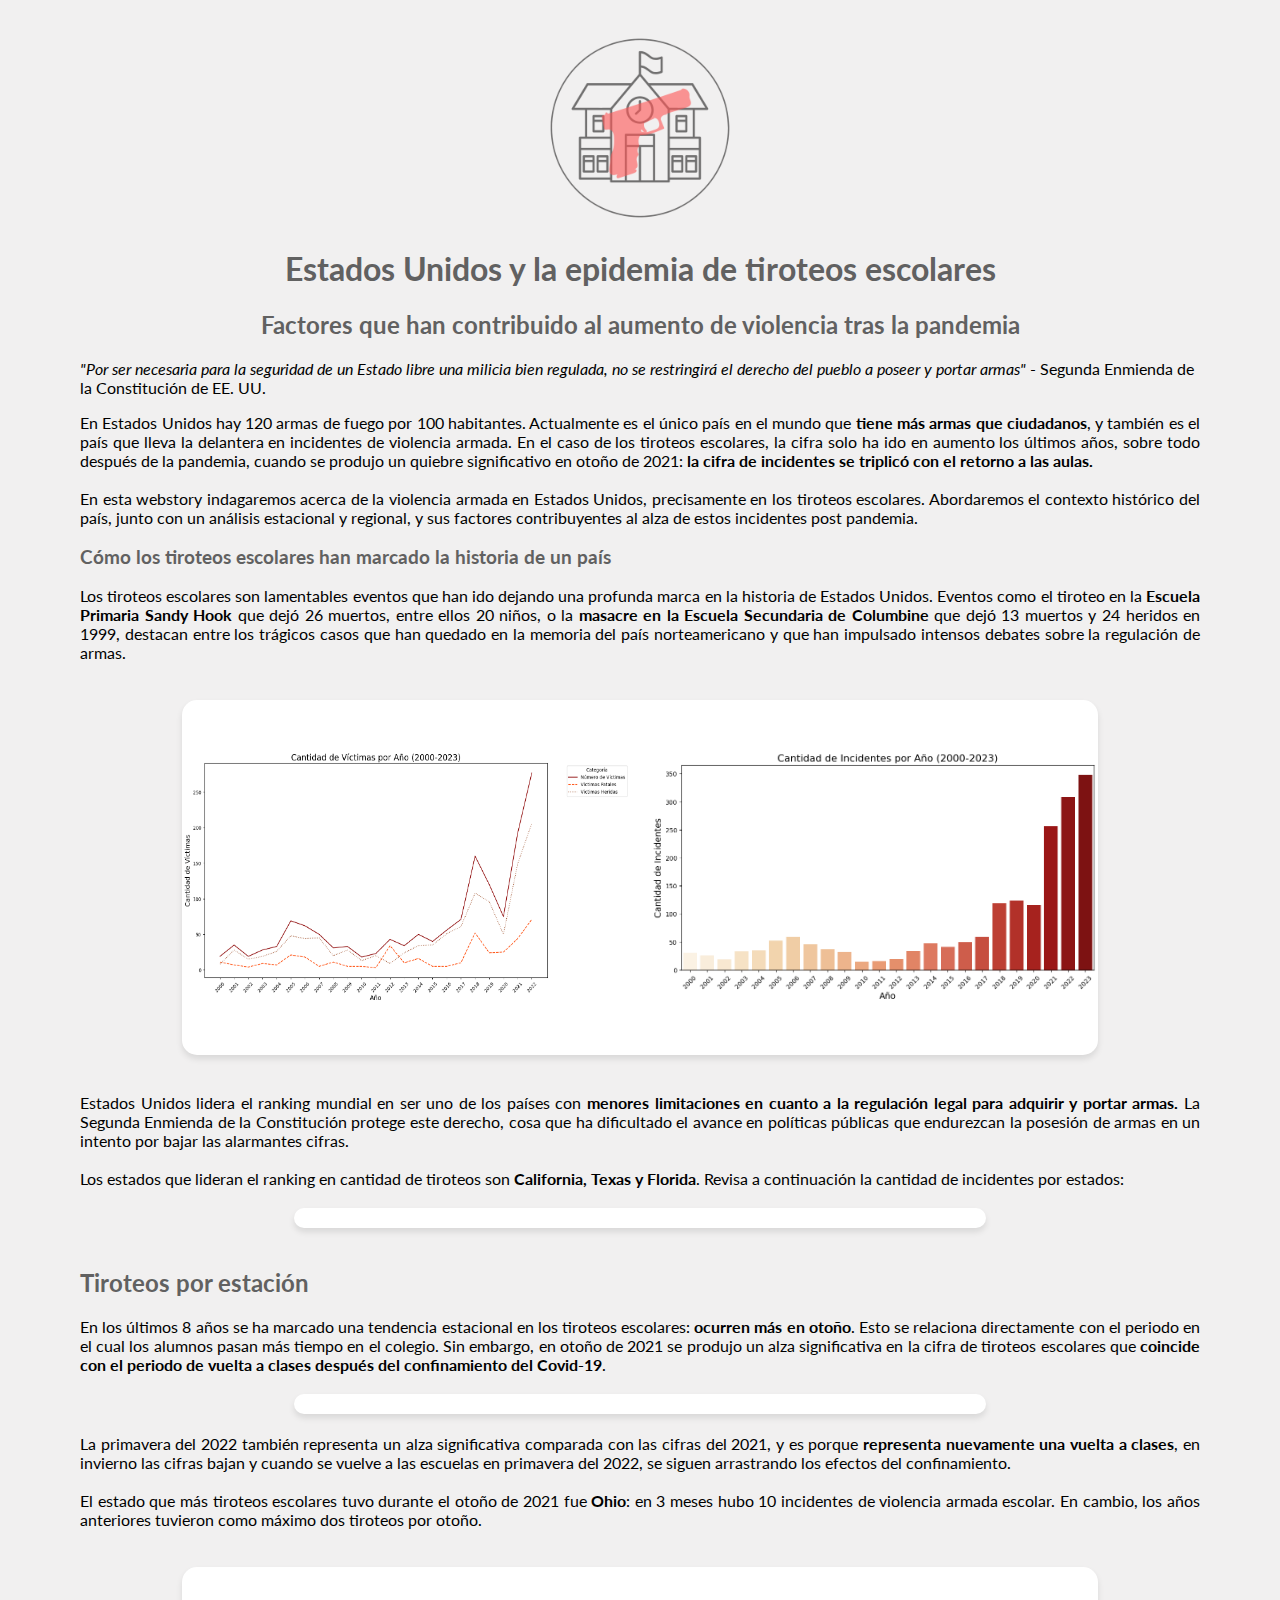
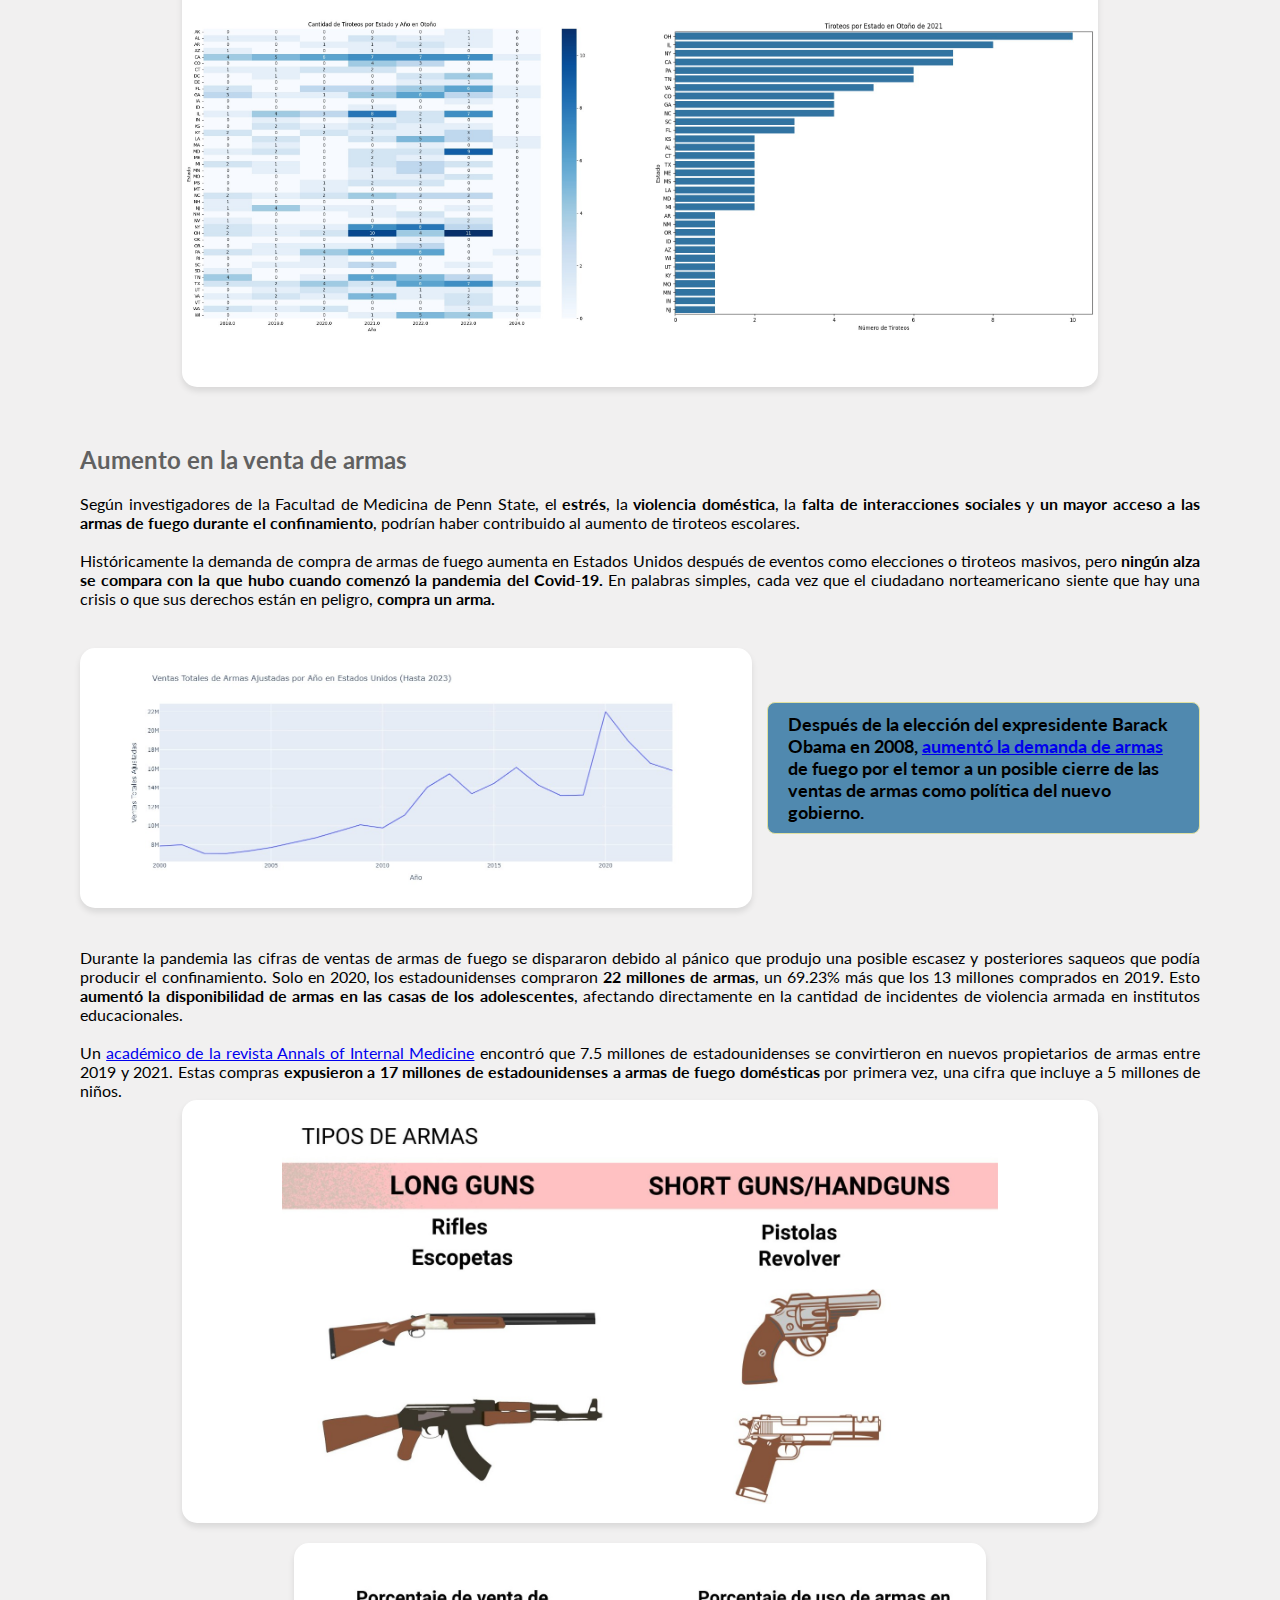
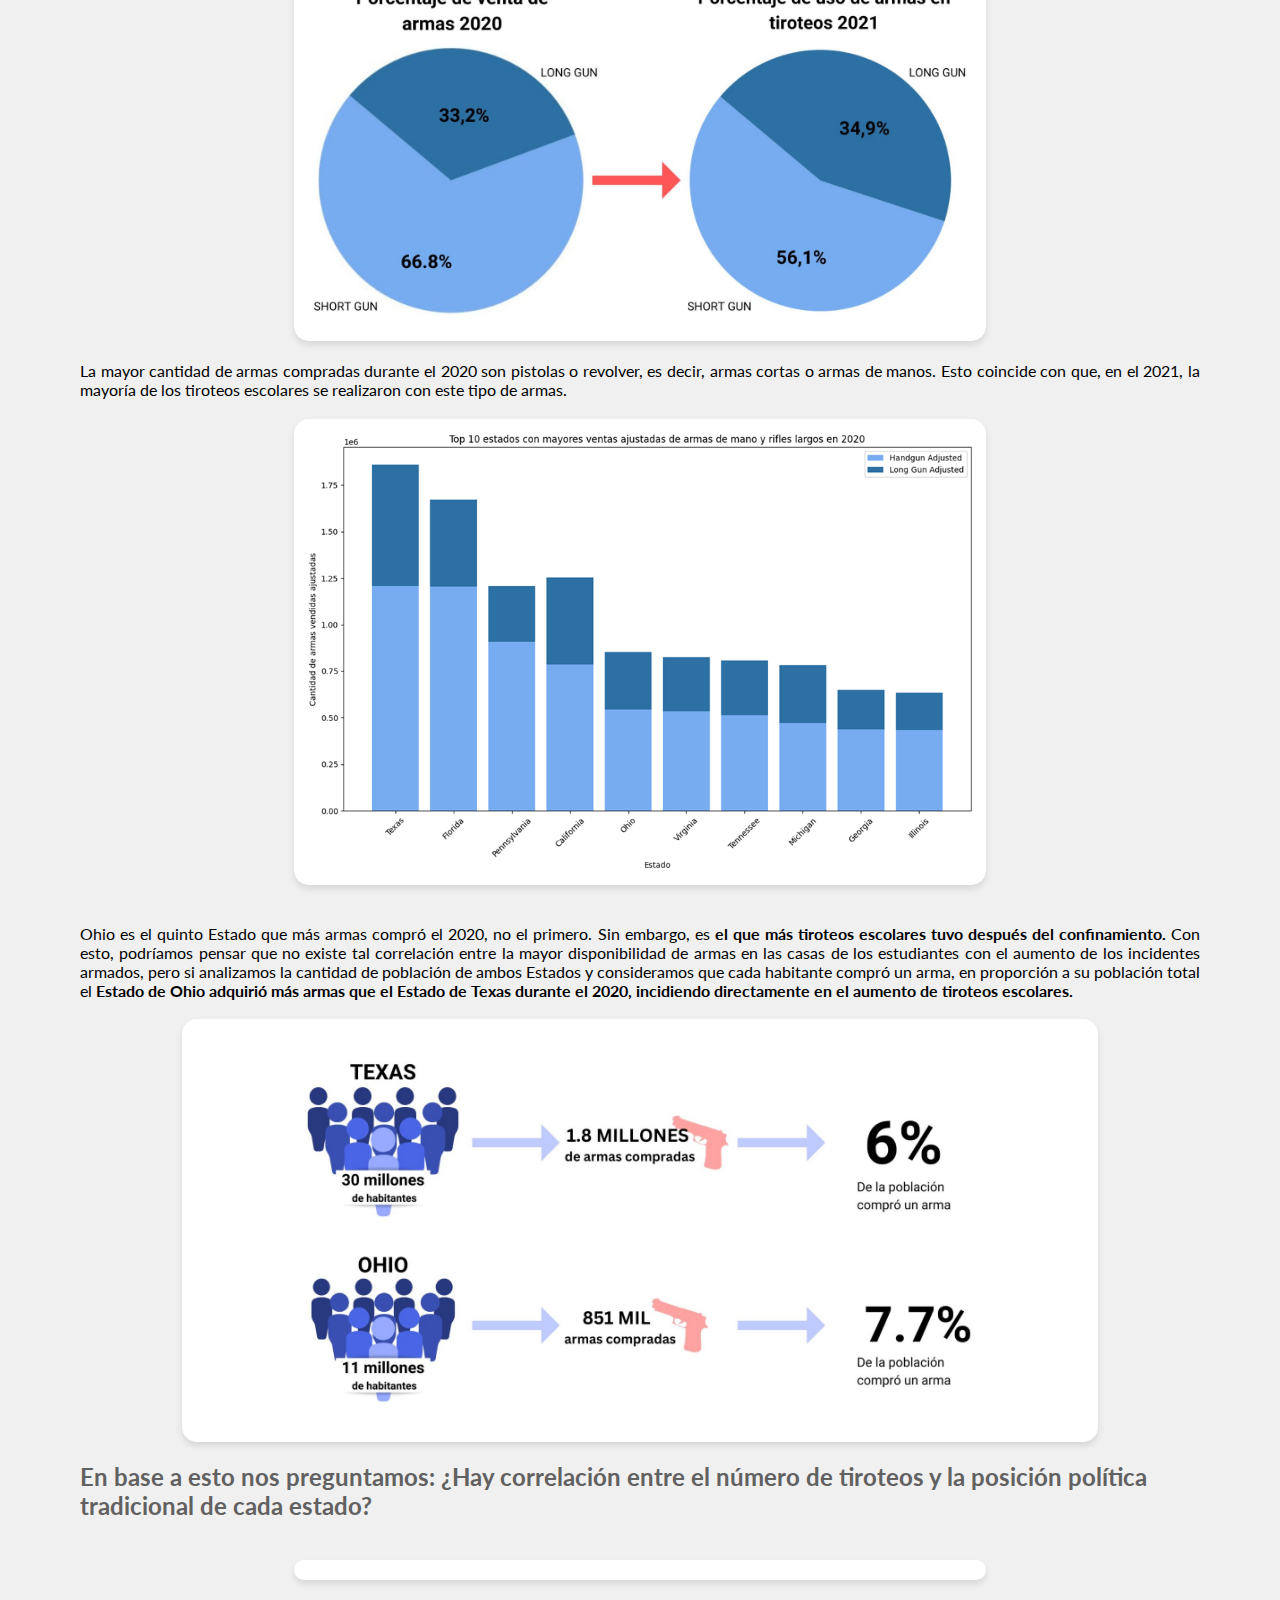
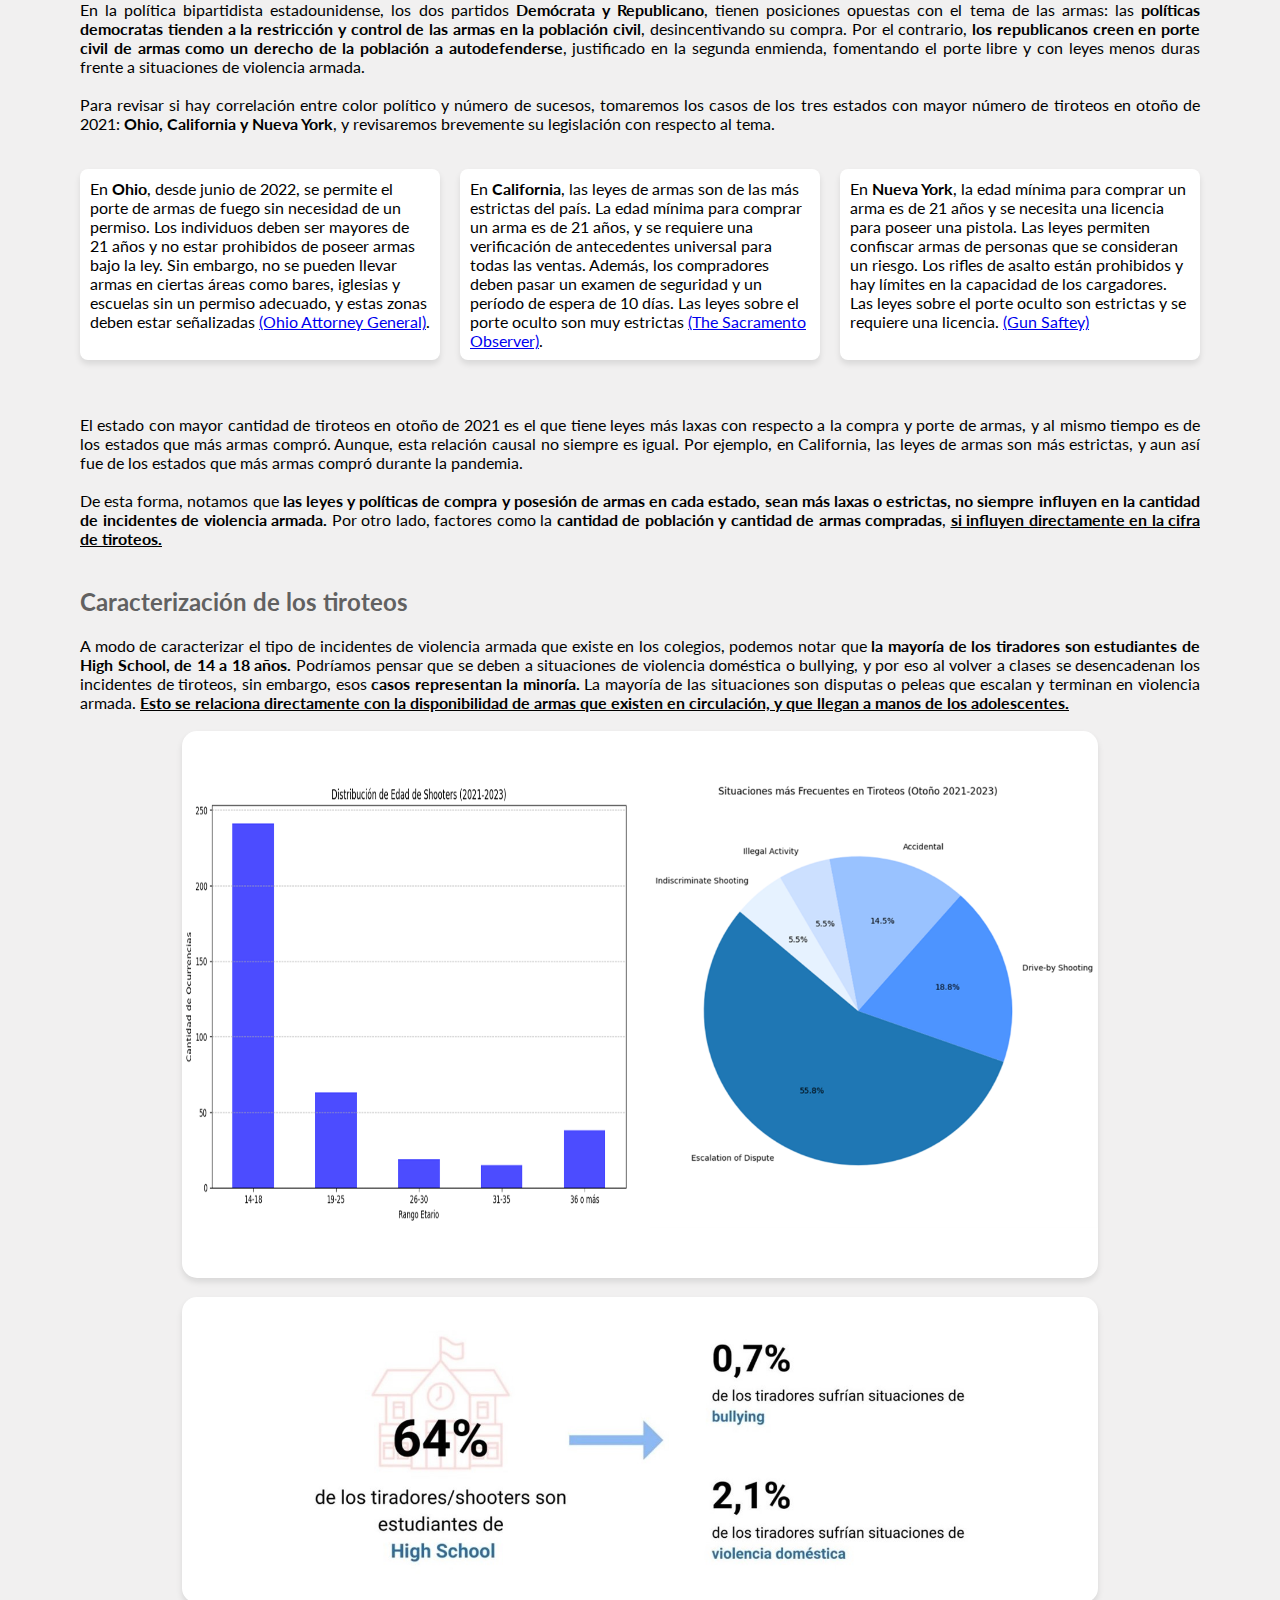
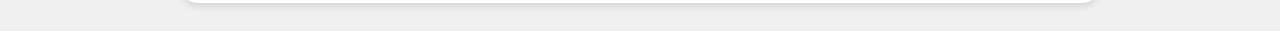
<file: docs/index.html>
<!DOCTYPE html>
<html lang="es">
<head>
    <meta charset="UTF-8">
    <meta name="viewport" content="width=device-width, initial-scale=1.0">
    <title>Estados Unidos y la epidemia de tiroteos escolares</title>
    <link rel="stylesheet" href="styles.css">
    <link href="https://fonts.googleapis.com/css2?family=Lato:wght@400;700&display=swap" rel="stylesheet">
    <link rel="icon" href="icono.png" type="image/jpeg">

</head>
<body>
    <div class="container">
        <div class="logo">
            <img src="logo3.png" class="logo-imagen" alt="Logo">
        </div> 
        <h1 class="titulo">Estados Unidos y la epidemia de tiroteos escolares</h1>
        <h2 class="subtitulo"> Factores que han contribuido al aumento de violencia tras la pandemia </h2>
        <p class="frase"> 
            <em>"Por ser necesaria para la seguridad de un Estado libre una milicia bien regulada, no se restringirá el derecho del pueblo a poseer y portar armas"</em>
                 - Segunda Enmienda de la Constitución de EE. UU.
        </p>
        <p class="parrafo"> 
            En Estados Unidos hay 120 armas de fuego por 100 habitantes. 
            Actualmente es el único país en el mundo que <b>tiene más armas que ciudadanos</b>, y también es el país que lleva la delantera en incidentes de violencia armada. 
            En el caso de los tiroteos escolares, la cifra solo ha ido en aumento los últimos años, sobre todo después de la pandemia, cuando se produjo un quiebre significativo en otoño de 2021: 
            <b>la cifra de incidentes se triplicó con el retorno a las aulas.</b>
        </p> 
        <br>
        <p class="parrafo">
            En esta webstory indagaremos acerca de la violencia armada en Estados Unidos, precisamente en los tiroteos escolares. 
            Abordaremos el contexto histórico del país, junto con un análisis estacional y regional, y sus factores contribuyentes al alza de estos incidentes post pandemia.
        </p>

        <h3 class="subtitulo-parrafo"> Cómo los tiroteos escolares han marcado la historia de un país </h4>
        <p class="parrafo">
            Los tiroteos escolares son lamentables eventos que han ido dejando una profunda marca en la historia de Estados Unidos. 
            Eventos como el tiroteo en la <b>Escuela Primaria Sandy Hook</b> que dejó 26 muertos, entre ellos 20 niños, o la <b>masacre en la Escuela Secundaria de Columbine</b> que dejó 13 muertos y 24 heridos en 1999, destacan entre los trágicos casos que han quedado en la memoria del país norteamericano y que han impulsado intensos debates sobre la regulación de armas. 
        </p>
        <br>
        <br>
        <div class="container-graficos">
            <img src="lineasxvictima.png" class="grafico" alt="Gráfico de Víctimas por Año">
            <img src="barrasxaño.png" class="grafico" alt="Gráfico de Víctimas por Año">
        </div>
        <br>
        <br>

        <p class="parrafo"> 
            Estados Unidos lidera el ranking mundial en ser uno de los países con <b>menores limitaciones en cuanto a la regulación legal para adquirir y portar armas.</b>
            La Segunda Enmienda de la Constitución protege este derecho, cosa que ha dificultado el avance en políticas públicas que endurezcan la posesión de armas en un intento por bajar las alarmantes cifras. 
        </p>
        <br>
        <p class="parrafo"> 
            Los estados que lideran el ranking en cantidad de tiroteos son <b>California, Texas y Florida</b>. Revisa a continuación la cantidad de incidentes por estados: 
        </p>

        <div class="dinamico-wrapper">
            <div class="dinamico">
                <div class="flourish-embed flourish-map" data-src="visualisation/18418386"><script src="https://public.flourish.studio/resources/embed.js"></script></div>
            </div>  
         </div>

        <h2 class="subtitulo-parrafo"> Tiroteos por estación </h2> 

        <p class="parrafo"> 
            En los últimos 8 años se ha marcado una tendencia estacional en los tiroteos escolares: <b>ocurren más en otoño</b>. 
            Esto se relaciona directamente con el periodo en el cual los alumnos pasan más tiempo en el colegio. 
            Sin embargo, en otoño de 2021 se produjo un alza significativa en la cifra de tiroteos escolares que <b>coincide con el periodo de vuelta a clases después del confinamiento del Covid-19</b>.
        </p>

        <div class="dinamico-wrapper">
            <div class="dinamico">
                <div class="flourish-embed flourish-chart" data-src="visualisation/18418689"><script src="https://public.flourish.studio/resources/embed.js"></script></div>
            </div>
        </div>

        <p class="parrafo"> 
            La primavera del 2022 también representa un alza significativa comparada con las cifras del 2021, y es porque <b>representa nuevamente una vuelta a clases</b>, en invierno 
            las cifras bajan y cuando se vuelve a las escuelas en primavera del 2022, se siguen arrastrando los efectos del confinamiento.  
        </p>
        <br>
        <p class="parrafo"> 
            El estado que más tiroteos escolares tuvo durante el otoño de 2021 fue <b>Ohio</b>: en 3 meses
            hubo 10 incidentes de violencia armada escolar. En cambio, los años anteriores tuvieron como máximo dos tiroteos por otoño.  
        </p>
        <br>
        <br>

        <div class="container-graficos">
            <img src="calorxestados.jpg" class="grafico" alt="Gráfico de Víctimas por Año"> 
            <img src="barrasxestados.jpg" class="grafico" alt="Gráfico de Víctimas por Año"> 
        </div>    
        <br>
        <br>

        <h2 class="subtitulo-parrafo"> Aumento en la venta de armas </h2> 
        <p class="parrafo">
            Según investigadores de la Facultad de Medicina de Penn State, el <b>estrés</b>, la <b>violencia doméstica</b>, la <b>falta de interacciones sociales</b> y <b>un mayor acceso a las armas de fuego 
            durante el confinamiento</b>, podrían haber contribuido al aumento de tiroteos escolares.
        </p>
        <br>

        <p class="parrafo"> 
            Históricamente la demanda de compra de armas de fuego aumenta en Estados Unidos después de eventos como elecciones o tiroteos masivos, 
            pero <b>ningún alza se compara con la que hubo cuando comenzó la pandemia del Covid-19.</b> En palabras simples, cada vez que el ciudadano norteamericano 
            siente que hay una crisis o que sus derechos están en peligro, <b>compra un arma.</b> 
        </p>

        <div class="flex-container">
            
            <div class="dinamico">
                <img src="lineaxventa.jpg" class="grafico-venta" alt="Gráfico de Víctimas por Año">
            </div>

            <div class="sabias-que">
                <strong>Después de la elección del expresidente Barack Obama en 2008, <a href="https://www.wfla.com/tampa-hoy/estadounidenses-compraron-casi-60-millones-de-armas-durante-la-pandemia/" target="_blank">aumentó la demanda de armas</a>
                     de fuego por el temor a un posible cierre de las ventas de armas como política del nuevo gobierno.  </strong>
               
            </div>
        </div>

        <p class="parrafo">
            Durante la pandemia las cifras de ventas de armas de fuego se dispararon debido al pánico que produjo una posible escasez y posteriores saqueos que podía producir el confinamiento. 
            Solo en 2020, los estadounidenses compraron <b>22 millones de armas</b>, un 69.23% más que los 13 millones comprados en 2019. Esto <b>aumentó la disponibilidad de armas en las casas de los adolescentes</b>, 
            afectando directamente en la cantidad de incidentes de violencia armada en institutos educacionales. 
        </p>
        <br>
        <p class="parrafo">
            Un <a href="https://www.acpjournals.org/doi/full/10.7326/M21-3423?journalCode=aim" target="_blank">académico de la revista Annals of Internal Medicine</a>  encontró que 7.5 millones de estadounidenses se convirtieron en nuevos propietarios de armas entre 2019 y 2021. Estas compras <b>expusieron a 17 millones 
            de estadounidenses a armas de fuego domésticas</b> por primera vez, una cifra que incluye a 5 millones de niños.
        </p>

        <div class="infografia">
            <img src="tipodearma.jpg" class="infografia-imagen"> 
        </div>
        
        <div class="dinamico-wrapper">
            <div class="dinamico">
                <img src="piexusodearmas.jpg" class="barras-venta-grafico">
            </div>
        </div>

        <p class="parrafo">
            La mayor cantidad de armas compradas durante el 2020 son pistolas o revolver, es decir, armas cortas o armas de manos. 
            Esto coincide con que, en el 2021, la mayoría de los tiroteos escolares se realizaron con este tipo de armas.
        </p>

        <div class="dinamico-wrapper">
            <div class="dinamico">
                <img src="barrasxventaseguntipo.png" class="barras-venta-grafico">
            </div>
        </div>
        <br>
        

        <p class="parrafo">
            Ohio es el quinto Estado que más armas compró el 2020, no el primero. Sin embargo, es <b>el que más tiroteos escolares tuvo después del confinamiento.</b> Con esto, podríamos pensar que no existe tal correlación entre la mayor disponibilidad de armas en las casas de los estudiantes 
            con el aumento de los incidentes armados, pero si analizamos la cantidad de población de ambos Estados y consideramos que cada habitante compró un arma, en proporción a su población total el <b>Estado de Ohio adquirió más armas que el Estado de Texas durante el 2020, incidiendo directamente en el aumento de tiroteos escolares.</b>  
        </p> 
        <br>

        <div class="infografia">
            <img src="ohiovstexas.jpg" class="infografia-imagen"> 
        </div>

        <h2 class="subtitulo-parrafo">En base a esto nos preguntamos: ¿Hay correlación entre el número de tiroteos y la posición política tradicional de cada estado?</h2> 

        <div class="dinamico-wrapper">
            <div class="dinamico">
                <div class="flourish-embed flourish-map" data-src="visualisation/18693513"><script src="https://public.flourish.studio/resources/embed.js"></script></div>
            </div>
        </div>

        <p class="parrafo">
            En la política bipartidista estadounidense, los dos partidos <b>Demócrata y Republicano</b>, tienen posiciones opuestas con el tema de las armas: las <b>políticas democratas tienden a la restricción y control de las armas en la población civil</b>, desincentivando su compra. 
            Por el contrario, <b>los republicanos creen en porte civil de armas como un derecho de la población a autodefenderse</b>, justificado en la segunda enmienda, fomentando el porte libre y con leyes menos duras frente a situaciones de violencia armada. 
        </p>
        <br>
        <p class="parrafo">
        

            Para revisar si hay correlación entre color político y número de sucesos, tomaremos los casos de los tres estados con mayor número de tiroteos en otoño de 2021: <b>Ohio, California y Nueva York</b>, y revisaremos brevemente su legislación con respecto al tema.
        </p>

        <div class="column-container">
            <p class="column-paragraph">En <b>Ohio</b>, desde junio de 2022, se permite el porte de armas de fuego sin necesidad de un permiso. Los individuos deben ser mayores de 21 años y no estar prohibidos de poseer armas bajo la ley. Sin embargo, no se pueden llevar armas en ciertas áreas como bares, iglesias y escuelas sin un permiso adecuado, y estas zonas deben estar señalizadas 
                <a href="https://www.ohioattorneygeneral.gov/Media/News-Releases/June-2022/Ohio%E2%80%99s-Permitless-Carry-Law-Goes-into-Effect-Today" target="_blank">(Ohio Attorney General)</a>.</p>
            <p class="column-paragraph">En <b>California</b>, las leyes de armas son de las más estrictas del país. La edad mínima para comprar un arma es de 21 años, y se requiere una verificación de antecedentes universal para todas las ventas. Además, los compradores deben pasar un examen de seguridad y un período de espera de 10 días. Las leyes sobre el porte oculto son muy estrictas
                <a href="https://sacobserver.com/2023/10/the-lookout-what-you-should-know-about-californias-new-gun-laws/" target="_blank">(The Sacramento Observer)</a>.</p>
            <p class="column-paragraph">En <b>Nueva York</b>, la edad mínima para comprar un arma es de 21 años y se necesita una licencia para poseer una pistola. Las leyes permiten confiscar armas de personas que se consideran un riesgo. Los rifles de asalto están prohibidos y hay límites en la capacidad de los cargadores. Las leyes sobre el porte oculto son estrictas y se requiere una licencia. 
                <a href="https://gunsafety.ny.gov/" target="_blank">(Gun Saftey)</a>
            </p>
        </div>
        <br>
        <p class="parrafo">
            El estado con mayor cantidad de tiroteos en otoño de 2021 es el que tiene leyes más laxas con respecto a la compra y porte de armas, y al mismo tiempo es de los estados que más armas compró. Aunque, esta relación causal no siempre es igual. Por ejemplo, en California, las leyes de armas son más estrictas, y aun así fue de los estados que más armas compró durante la pandemia.  
        </p>
        <br>
        <p class="parrafo">
            De esta forma, notamos que <b>las leyes y políticas de compra y posesión de armas en cada estado, sean más laxas o estrictas, no siempre influyen en la cantidad de incidentes de violencia armada.</b> Por otro lado, factores como la <b>cantidad de población y cantidad de armas compradas</b>, <b><u>si influyen directamente en la cifra de tiroteos.</b></u>   
        </p>
        <br>
        <h2 class="subtitulo-parrafo">Caracterización de los tiroteos</h2>
        <p class="parrafo">
            A modo de caracterizar el tipo de incidentes de violencia armada que existe en los colegios, podemos notar que <b>la mayoría de los tiradores son estudiantes de High School, de 14 a 18 años.</b> Podríamos pensar que se deben a situaciones de violencia doméstica o bullying, y por eso al volver a clases se desencadenan los incidentes de tiroteos, sin embargo, esos <b>casos representan la minoría.</b> La mayoría de las situaciones son disputas o peleas que escalan y terminan en violencia armada. <b><u>Esto se relaciona directamente con la disponibilidad de armas que existen en circulación, y que llegan a manos de los adolescentes.</u></b>
        </p>
        <br>
        <div class="container-graficos">
            <img src="barrasxedadshooter.png" class="grafico" alt="Gráfico de Víctimas por Año"> 
            <img src="piexsituaciones.png" class="grafico" alt="Gráfico de Víctimas por Año"> 
        </div>    
        <br>
        
        <div class="infografia">
            <img src="infografia3.jpg" class="infografia-imagen"> 
        </div>
    </div>
</body>
</html>
</file>
<file: docs/styles.css>
body {
    font-family: 'Lato', sans-serif;
    display: flex;
    justify-content: center;
    align-items: center;
    padding: 20px; 
    box-sizing: border-box;
    margin-left: 30px;
    margin-right: 30px;
    background-color: #f1f0f0;
}

.h1, h2, h3, p, em, strong, .sabias-que {
    font-family: 'Lato', sans-serif;
}

h1 {
    font-weight: 700; /* Bold */
    text-align: center; /* Justifica el texto */
    text-align-last: center; /* Centra el último renglón */
    color: #616161;
}

.subtitulo {
    font-weight: 700; /* Bold */
    text-align: center; /* Justifica el texto */
    text-align-last: center; /* Centra el último renglón */
    color: #616161;
}

.subtitulo-parrafo{
    color: #616161;
}

.div-grafico{
    background-color: #fff;
    border-radius: 15px;
    padding: 20px;
    box-shadow: 0 4px 6px #0000001a;
    box-sizing: border-box;
}

.logo{
    display: flex;
    justify-content: center;
}

.logo-imagen{
    height: 200px;
    width: 200px;
}

.parrafo {
    font-weight: 400; /* Regular */
    text-align: justify; /* Justifica el texto */
    margin: 0 auto; /* Centra el párrafo */
}

.container-graficos{
    display: flex;
    flex-direction: row;
    justify-content: center; /* Alinea los gráficos en el centro horizontal */
    gap: 20px; /* Espacio entre los gráficos */
    width: 80%; /* Ancho del contenedor ajustado al 80% del ancho de la página */
    margin: 0 auto; /* Centra el contenedor horizontalmente */
    background-color: #fff;
    border-radius: 15px;
    padding: 10px;
    box-shadow: 0 4px 6px #0000001a;

}

.container{
    margin-right: 30px;
    margin-left: 30px;
}

.grafico{
    width: 50%;
}

.titulo{
    align-self: center;
}

.dinamico-wrapper {
    display: flex;
    justify-content: center;
    width: 100%;
}

.dinamico {
    display: flex;
    justify-content: center;
    margin: 20px 0; 
    background-color: #fff;
    border-radius: 15px;
    padding: 10px;
    box-shadow: 0 4px 6px #0000001a;
    max-width: 60%;
    width: 100%; /* Asegura que el div tome el 100% de su contenedor */
    height: auto;
}


.barras-venta-grafico {
    width: 100%; /* Ocupa el 100% del ancho del contenedor */
    height: auto; /* Ajusta la altura proporcionalmente */
    display: flex;
    border-radius: 15px;
}

.flourish-embed.flourish-map {
    width: 50%;
    max-width: 100%;
}

.flourish-embed.flourish-chart{
    width: 60%;
    max-width: 100%;
}

.sabias-que {
    background-color: #5089af; /* Color de fondo */
    border: 1px solid #e0e0a1; /* Borde */
    padding: 10px 20px; /* Espaciado interno */
    margin: 20px 0; /* Espaciado externo */
    border-radius: 8px; /* Esquinas redondeadas */
    font-size: 18px; /* Tamaño de fuente */
    width: 60%;
    margin: 0 auto 20px auto; /* Centrado y margen inferior */
}

.flex-container {
    display: flex;
    justify-content: space-around; /* Distribuir espacio igual alrededor de los elementos */
    align-items: center;
    margin: 20px 0; /* Añadido margen superior e inferior */
    gap: 15px;
}

.grafico-venta{
    display: flex;
    width: 90%;
}

.infografia {
    text-align: center;
    margin: 20px 0;
    background-color: #fff;
    border-radius: 15px;
    padding: 10px;
    box-shadow: 0 4px 6px #0000001a;
    width: 80%; /* Cambia este valor para ajustar el tamaño */
    margin: 0 auto; /* Centra el contenedor horizontalmente */
    height: auto;
    display: flex;
    justify-content: center;
    
}


.infografia-imagen {
    width: 80%; /* Ocupa el 100% del ancho del contenedor */
    height: auto; /* Ajusta la altura proporcionalmente */
    display: flex;
    border-radius: 8px;
}


.grafico {
    text-align: center;
    margin: 40px 0;
}


.grafico img {
    max-width: 100%; /* Cambia este valor para ajustar el tamaño */
    height: auto;
    border-radius: 15px;
}

.grafico-pie img {
    max-width: 80%; /* Ajusta el tamaño máximo de la imagen */
    height: auto;

    border-radius: 8px;
}

.column-container {
    display: flex;
    justify-content: space-between; /* Espacio uniforme entre columnas */
    gap: 20px; /* Espacio entre columnas */
    margin: 20px 0; /* Margen superior e inferior */
}

.column-paragraph {
    flex: 1; /* Cada párrafo tomará el mismo espacio */
    padding: 10px;
    background-color: #fff; /* Fondo blanco para contraste */
    border-radius: 8px; /* Bordes redondeados */
    box-shadow: 0 4px 6px #0000001a; /* Sombra para efecto visual */
}
</file>
